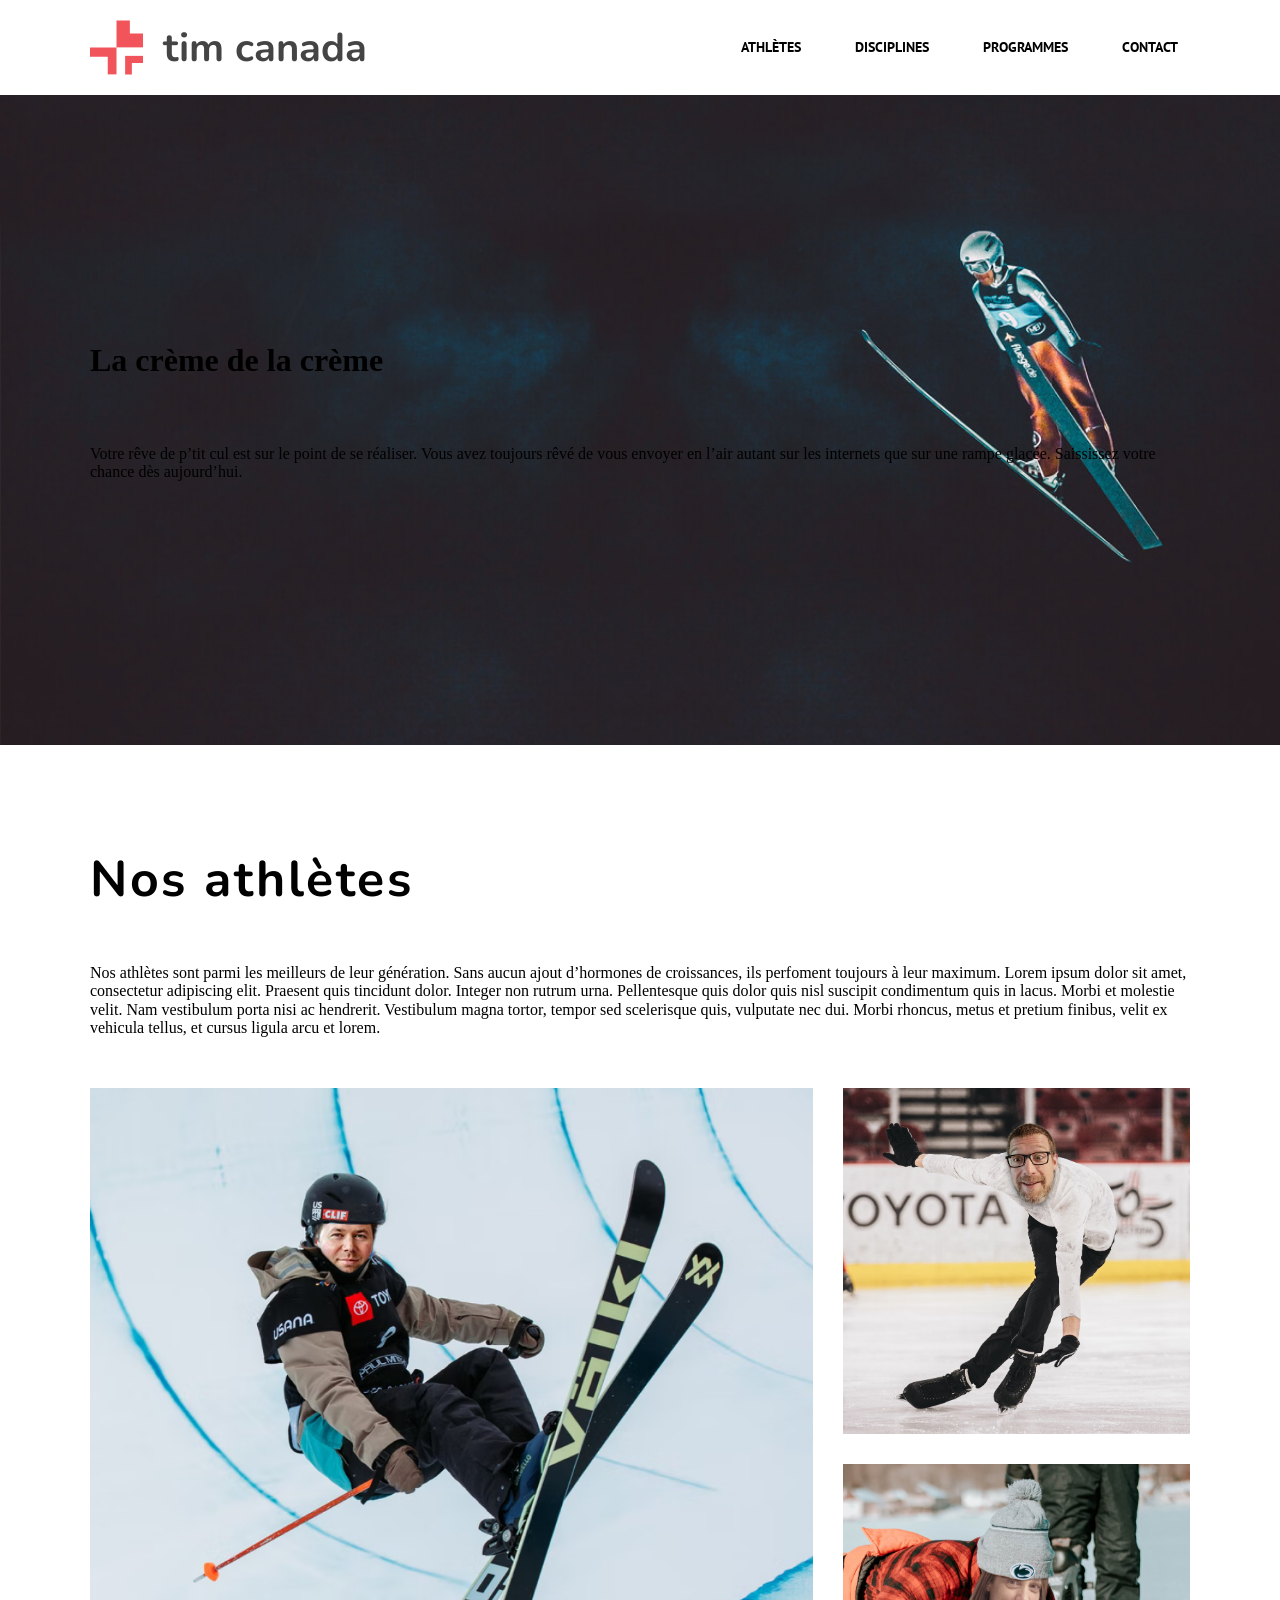
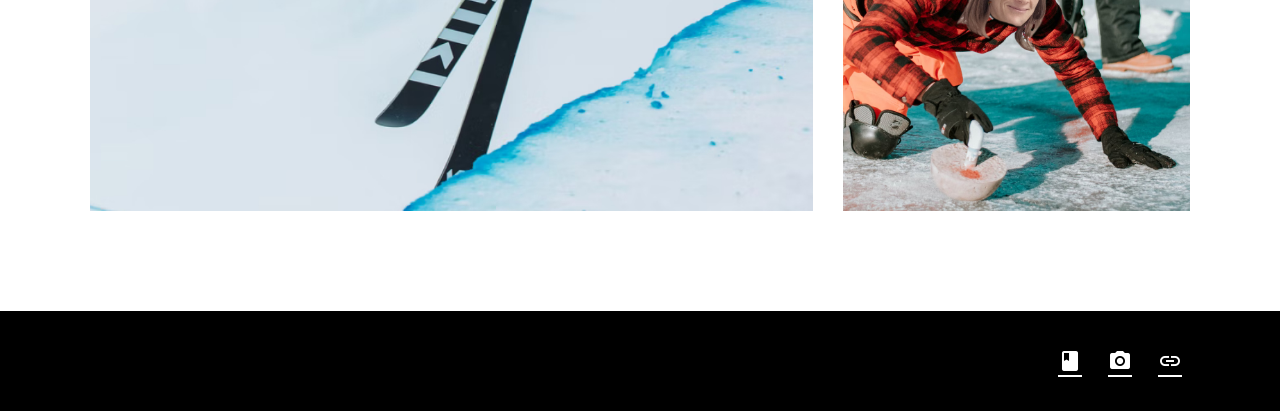
<file: sem5-lab-etudiant/sem5-lab-etudiant/index.html>
<!DOCTYPE html>
<html lang="fr">
<head>
    <meta charset="UTF-8">
    <title>tim canada</title>
    <link rel="stylesheet" href="css/normalize.css">
    <link href="https://fonts.googleapis.com/css2?family=PT+Sans:wght@400;700&family=Nunito:wght@300;700&display=swap" rel="stylesheet">
    <link href="https://fonts.googleapis.com/icon?family=Material+Icons" rel="stylesheet">
    
    <link rel="stylesheet" href="css/styles.css">

</head>
<body>
<header>
    <div class="wrapper">
        <a href="index.html" class="logo">
            <img src="images/logo-tim-canada.png" alt="Logo de tim canada">
            tim canada
        </a>
        <nav class="menu">
            <ul>
                <li>
                    <a href="#">Athlètes</a>
                </li>
                <li>
                    <a href="#">Disciplines</a>
                </li>
                <li>
                    <a href="#">Programmes</a>
                </li>
                <li>
                    <a href="#">Contact</a>
                </li>
            </ul>
        </nav>
    </div>
</header>

<section class="hero">

    <div class="wrapper">
    <h1>La crème de la crème</h1>
    <p>Votre rêve de p’tit cul est sur le point de se réaliser. Vous avez toujours rêvé de vous envoyer en l’air autant
        sur les internets que sur une rampe glacée. Saississez votre chance dès aujourd’hui.</p>
    </div>
</section>

<section class="athletes">
    <div class="wrapper">
        <h2>Nos athlètes</h2>
        <p>Nos athlètes sont parmi les meilleurs de leur génération. Sans aucun ajout d’hormones de croissances, ils perfoment toujours à leur maximum. Lorem ipsum dolor sit amet, consectetur adipiscing elit. Praesent quis tincidunt dolor. Integer non rutrum urna. Pellentesque quis dolor quis nisl suscipit condimentum quis in lacus. Morbi et molestie velit. Nam vestibulum porta nisi ac hendrerit. Vestibulum magna tortor, tempor sed scelerisque quis, vulputate nec dui. Morbi rhoncus, metus et pretium finibus, velit ex vehicula tellus, et cursus ligula arcu et lorem.</p>

          <div class="athletes-photos">
        <img class="athlete1" src="images/athlete1.jpg" alt="Champion de demi-lune en ski acrobatique">
        <img src="images/athlete2.jpg" alt="Champion de patinage artistique masculin">
        <img src="images/athlete3.jpg" alt="Championne de curling sur l'étang dans sa cours">
        </div>
    </div>
</section>
<footer>
    <div class="wrapper">
        <ul class="menu-social">
            li><a href="#"><span class="material-icons">book</span></a></li>
            <li><a href="#"><span class="material-icons">camera_alt</span></a></li>
            <li><a href="#"><span class="material-icons">link</span></a></li>
        </ul>
    </div>
</footer>
</body>
</html>
</file>
<file: sem5-lab-etudiant/sem5-lab-etudiant/css/styles.css>
/*----------------------------------------------------------------------------
    Reset
----------------------------------------------------------------------------*/
html {
    box-sizing: border-box;
}

*,
*:before,
*:after {
    box-sizing: inherit;
}

/*------------------------------------------------------------------------------
   Base
------------------------------------------------------------------------------*/

/* ===== Numéro 1 ===== */
body {
    body {
    font: normal 1.125rem/160% 'PT Sans', sans-serif;
}
}


/*------------------------------------------------------------------------------
   Mise en page
------------------------------------------------------------------------------*/

/* ===== Numéro 2 ===== */
.wrapper {
    max-width: 1100px;
    margin: 0 auto;
}


/*------------------------------------------------------------------------------
   Modules
------------------------------------------------------------------------------*/

/* ===== Numéro 3a ===== */
header .wrapper {

    display: flex;
    align-items: center;
    justify-content: space-between;

}

/* ===== Numéro 3b ===== */
.logo {

display: flex;
align-items: center;
gap: 20px;


font: 700 2.5rem 'Nunito', sans-serif ;
text-decoration: none;
color: #444;
}

/* ===== Numéro 3c ===== */

.menu ul {
    
    margin: 0;
    padding: 0;
    
    list-style: none;

    display: flex;
    gap: 30px;

}


/* ===== Numéro 3d ===== */

.menu a {

    font: 700 0.875rem 'PT Sans', sans-serif;
    color: #000;
    padding: 0.3125rem 0.625rem;
    border: 2px solid transparent;

    text-transform: uppercase;
    text-decoration: none;

}


/* ===== Numéro 3e ===== */

.menu a:hover {

    border: 2px solid #000;
}


/* ===== Numéro 3f ===== */

header {
  
    padding: 20px 0;

}


/* ===== Numéro 4a ===== */

.hero {

    background: url(../images/hero.jpg) no-repeat ;
    background-position: center right;
    background-size: cover;
   
}

/* ===== Numéro 4b ===== */
.hero .wrapper {

  display: flex;
    flex-direction: column;
    justify-content: center;

    min-height: 650px;    

}

/* ===== Numéro 4c ===== */
.hero .contenu {

 width: 50%;
 color: #fff;

}

/* ===== Numéro 4d ===== */

.hero h1 {

   margin: 0 0 3.125rem 0;

}


/* ===== Numéro 5a ===== */

.athletes h2 {
    
font: 700 3.125rem 'Nunito', sans-serif;
margin: 0 0 3.125rem 0;
letter-spacing: 0.05em;

}


/* ===== Numéro 5b ===== */

.athletes p {

    margin: 0 0 3.125rem 0;
}


/* ===== Numéro 5c ===== */

.athletes {

   padding: 6.25rem 0;
}


/* ===== Numéro 5d ===== */
.athletes-photos {

    display: grid;
    grid-template-columns: repeat(3, 1fr);
    gap: 30px; 

}

/* ===== Numéro 5e ===== */
.athletes-photos img {

    max-width: 100%; 
    display: block;

}

/* ===== Numéro 5f ===== */
.athlete1 {

    grid-column: span 2; 
    grid-row: span 2;

}


/* ===== Numéro 6a ===== */
footer {

background: #000;

}

footer .wrapper {

    display: flex;
    justify-content: flex-end; 
    padding: 30px 0; 

}

/* ===== Numéro 6b ===== */

.menu-social {
   margin: 0;
    padding: 0;
    list-style: none;

    display: flex; 
    gap: 10px; 
}



/* ===== Numéro 6c ===== */

footer .wrapper .menu-social a {

display:flex;
justify-content: center;
align-items:center ; 

    width: 40px;
    height: 40px;

    color: #fff;                 
        

    border-radius: 50%;                    
     

}

/* ===== Numéro 6d ===== */

.menu-social a:hover {
    background: gray;
}
</file>
